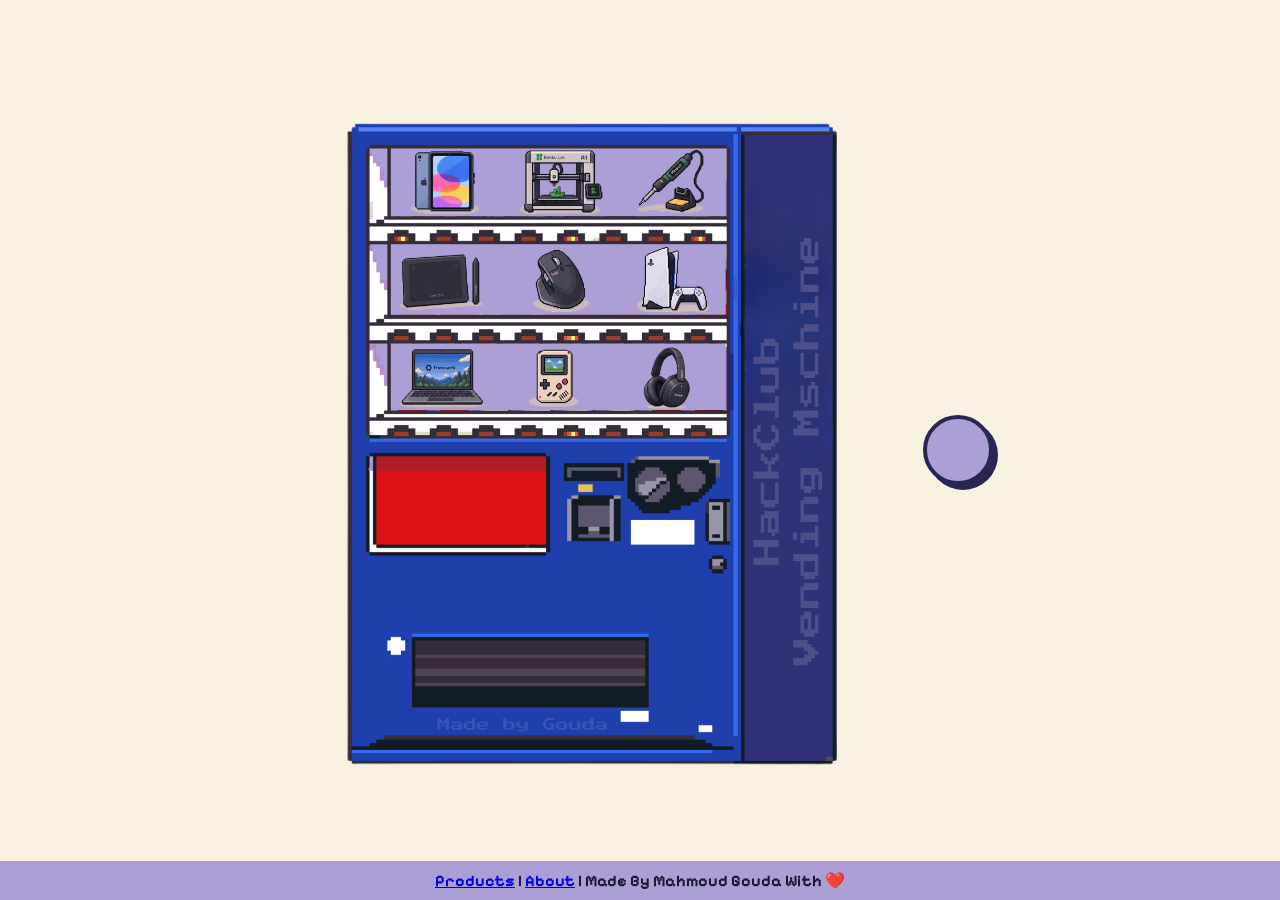
<file: index.html>
<html>
<head>
    <meta charset="utf-8">
    <link rel="stylesheet" href="style.css">
    <title>HackClub Vending Machine</title>
    <link
            rel="stylesheet"
            href="https://cdnjs.cloudflare.com/ajax/libs/font-awesome/6.6.0/css/all.min.css"
    />
    <link
            rel="icon"
            href="favicon.png"
    >
</head>
<body>
<div class="machine-area">
    <img src="Vending.png" alt="Vending Machine" class="vending">
    <button id="menuBtn" class="menuBtn" type="button">
    </button>
</div>
    <aside id="products-menu" class="products-menu">
        <button id="closeBtn" class="closeBtn" type="button"><i class="fa-solid fa-x"></i></button>
        <h2>Products</h2>
        <div class="products-list">
            <button class="product-item">Bambu Lab A1</button>
            <button class="product-item">iPad A16</button>
            <button class="product-item">Pinecil</button>
            <button class="product-item">Wacom Intuos</button>
            <button class="product-item">Logitech MX Master</button>
            <button class="product-item">PS5</button>
            <button class="product-item">Framework 16</button>
            <button class="product-item">Retro Handheld</button>
            <button class="product-item">HackClub Sticker</button>
            <button class="product-item">AirPods Pro 3</button>
            <button class="product-item">GTA 6</button>
        </div>
    </aside>

    <div id="productPopup" class="product-popup">
        <div class="popup-content">
            <button id="popupClose" class="popup-close"><i class="fa-solid fa-x"></i></button>
            <h2 id="popupTitle">hmmmmm</h2>
            <p>I will buy It to you after 100 years from now</p>
        </div>
    </div>

<footer>    <a href="products.html">Products</a> |
    <a href="about.html">About</a> | Made By Mahmoud Gouda With ❤️</footer>
</body>
<script src="script.js"></script>
</html>
</file>
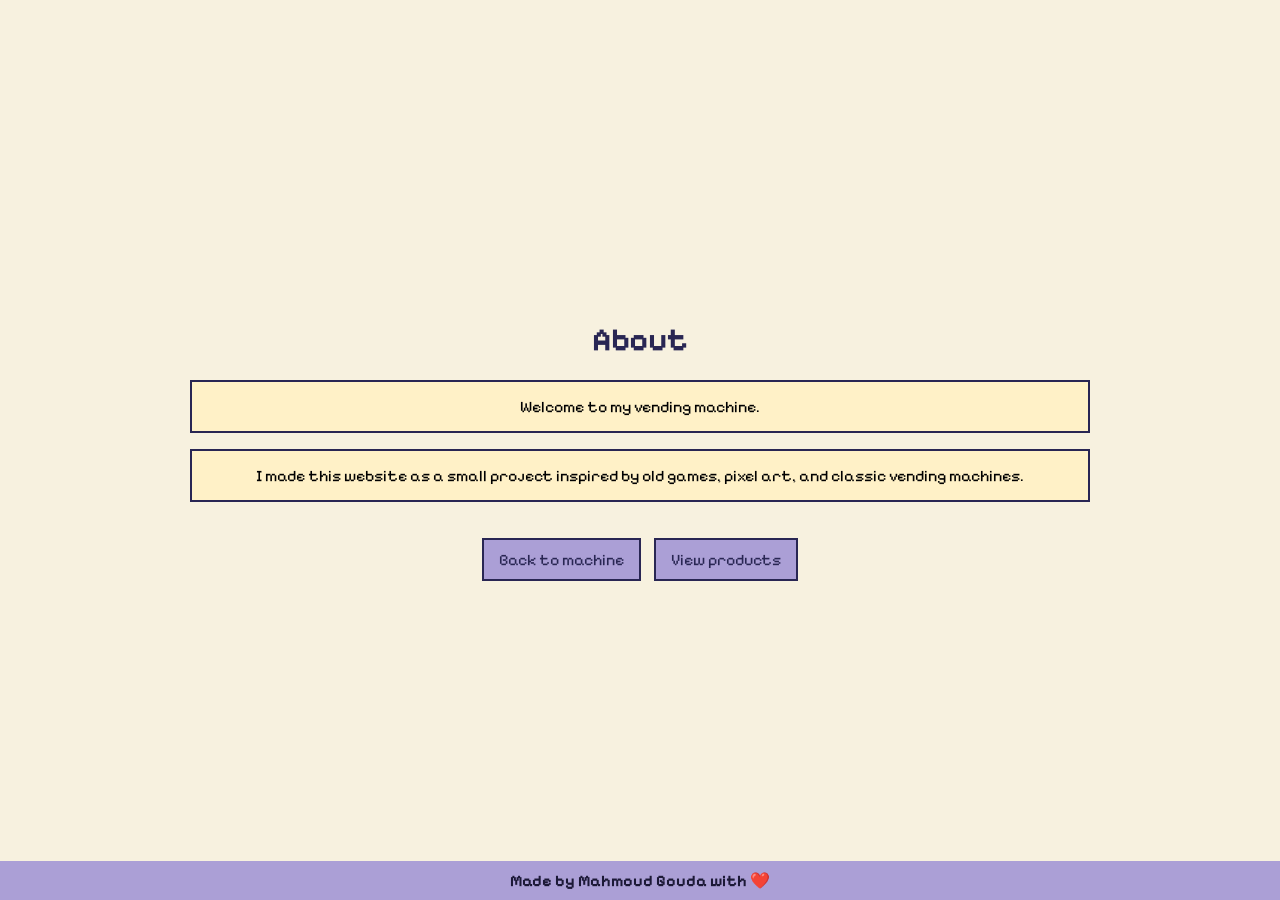
<file: about.html>
<!DOCTYPE html>
<html lang="en">
<head>
    <meta charset="UTF-8">
    <title>About</title>
    <link rel="stylesheet" href="style.css">
    <link
            rel="icon"
            href="favicon.png"
    >
</head>
<body>
<main class="about-page">
    <h1>About</h1>
    <p>
        Welcome to my vending machine.
    </p>
    <p>
        I made this website as a small project inspired by
        old games, pixel art, and classic vending machines.
    </p>
    <a href="index.html" class="back-link">Back to machine</a>
    <a href="products.html" class="back-link">View products</a>
</main>
<footer>
    Made by Mahmoud Gouda with ❤️
</footer>
</body>
</html>
</file>
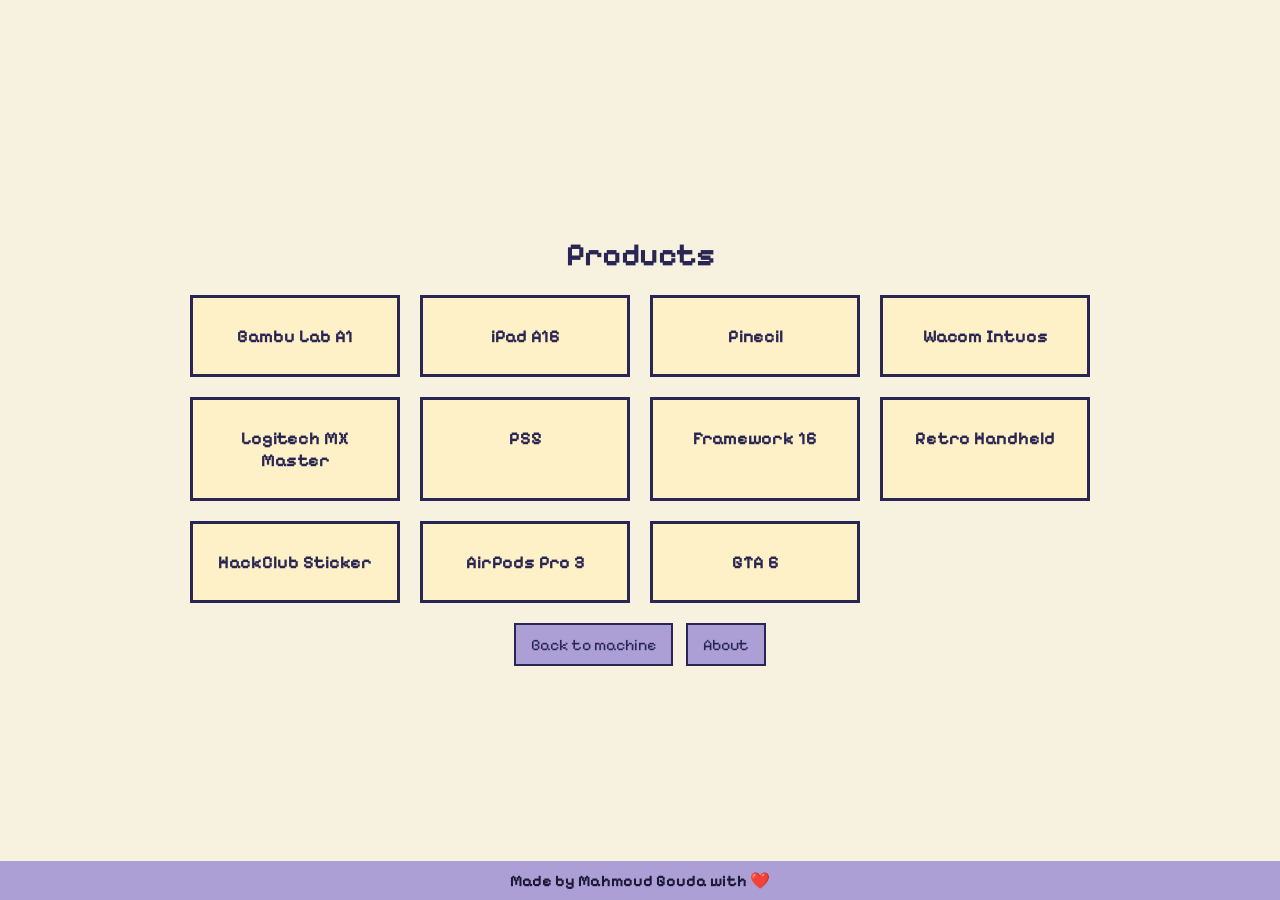
<file: products.html>
<!DOCTYPE html>
<html lang="en">
<head>
    <meta charset="UTF-8">
    <title>Products</title>
    <link rel="stylesheet" href="style.css">
    <link
            rel="icon"
            href="favicon.png"
    >
</head>
<body>
<main class="products-page">
    <h1>Products</h1>
    <div class="products-grid">
        <div class="product-card">
            <h2>Bambu Lab A1</h2>
        </div>
        <div class="product-card">
            <h2>iPad A16</h2>
        </div>
        <div class="product-card">
            <h2>Pinecil</h2>
        </div>
        <div class="product-card">
            <h2>Wacom Intuos</h2>
        </div>
        <div class="product-card">
            <h2>Logitech MX Master</h2>
        </div>
        <div class="product-card">
            <h2>PS5</h2>
        </div>
        <div class="product-card">
            <h2>Framework 16</h2>
        </div>
        <div class="product-card">
            <h2>Retro Handheld</h2>
        </div>
        <div class="product-card">
            <h2>HackClub Sticker</h2>
        </div>
        <div class="product-card">
            <h2>AirPods Pro 3</h2>
        </div>
        <div class="product-card">
            <h2>GTA 6</h2>
        </div>
    </div>
    <a href="index.html" class="back-link">Back to machine</a>
    <a href="about.html" class="back-link">About</a>
</main>
<footer>
    Made by Mahmoud Gouda with ❤️
</footer>
</body>
</html>
</file>
<file: style.css>
@import url('https://fonts.googleapis.com/css2?family=Pixelify+Sans:wght@400..700&display=swap');
* {
    box-sizing: border-box;
}
body {
    margin: 0;
    min-height: 100vh;
    background-color: #f7f1df;
    display: flex;
    justify-content: center;
    align-items: center;
    font-family: "Pixelify Sans", sans-serif;
    overflow-x: hidden;

}
.machine-area {
    display: flex;
    align-items: center;
    justify-content: center;
    gap: 35px;
    width: 100%;
    padding: 30px;
}
.vending {
    display: block;
    width: 600px;
    height: auto;
}
.menuBtn {
    width: 70px;
    height: 70px;
    border: 4px solid #292653;
    border-radius: 50%;
    background-color: #AB9FD6;
    color: #292653;
    font-size: 30px;
    cursor: pointer;
    box-shadow: 5px 5px 0 #292653;
    transition: 0.2s ease;
}
.menuBtn:hover {
    transform: translate(3px, 3px);
    box-shadow: 2px 2px 0 #292653;
}
.menuBtn:active {
    transform: translate(5px, 5px);
    box-shadow: none;
}
.products-menu {
    position: fixed;
    top: 0;
    right: -360px;
    width: 320px;
    height: 100vh;
    padding: 20px;
    background-color: #292653;
    color: #fff1c7;
    border-left: 3px solid #1c1937;
    transition: right 0.3s ease;
    z-index: 10;
}
.products-menu.open {
    right: 0;
}
.closeBtn {
    border: none;
    background-color: transparent;
    color: #fff1c7;
    font-size: 30px;
    cursor: pointer;
    float: right;
}
.products-menu h2 {
    margin-top: 30px;
    font-size: 25px;
}
.products-list {
    display: flex;
    flex-direction: column;
    gap:11px;
    clear: both;
}
.product-item {
    padding: 12px;
    border: 2px solid #1c1937;
    background-color: #AB9FD6;
    color: #292653;
    font-family: "Pixelify Sans", sans-serif;
    font-weight: bold;
    cursor: pointer;
    text-align: left;
}
.product-item:hover {
    background-color: #fff1c7;
}
.product-popup {
    display: none;
    position: fixed;
    background-color: #AB9FD6;
    inset: 0;
    justify-content: center;
    align-items: center;
    z-index: 20;
}
.product-popup.open {
    display: flex;
}
.popup-content {
    position: relative;
    width: 300px;
    max-width: 80%;
    padding: 25px;
    text-align: center;
    background-color: #fff1c7;
    color: #292653;
    font-family: "Pixelify Sans", sans-serif;
    border: 5px solid #292653;
    box-shadow: 8px 8px 0 #292653;
}
.popup-content h2 {
    margin-top: 10px;

}
.popup-close {
    position: absolute;
    top: 8px;
    right: 10px;
    color: #292653;
    font-size: 20px;
    cursor: pointer;
    border: none;
    background-color: transparent;
}
footer {
    position: absolute;
    bottom: 0;
    background-color: #AB9FD6;
    width: 100%;
    text-align: center;
    padding: 10px;
    color: #1c1937;
    font-weight: bold;
}
@media (max-width: 700px) {
    .machine-area {
        flex-direction: column;
        gap: 25px;
    }
    .vending {
        width: min(520px, 90vw);
    }
    .menuBtn {
        width: 65px;
        height: 65px;
    }
}
.products-page,
.about-page {
    width: 900px;
    margin: 40px auto;
    text-align: center;
}
.products-page h1,
.about-page h1 {
    color: #292653;
}
.products-grid {
    display: grid;
    grid-template-columns: repeat(4, 1fr);
    gap: 20px;
}
.product-card {
    padding: 12px;
    background-color: #fff1c7;
    border: 3px solid #292653;
}
.product-card h2 {
    font-size: 18px;
    color: #292653;
}
.about-page p {
    padding: 15px;
    background-color: #fff1c7;
    border: 2px solid #292653;
}
.back-link {
    display: inline-block;
    margin: 20px 5px;
    padding: 10px 15px;
    background-color: #ab9fd6;
    color: #292653;
    border: 2px solid #292653;
    text-decoration: none;
}
.back-link:hover {
    background-color: #fff1c7;
}
</file>
